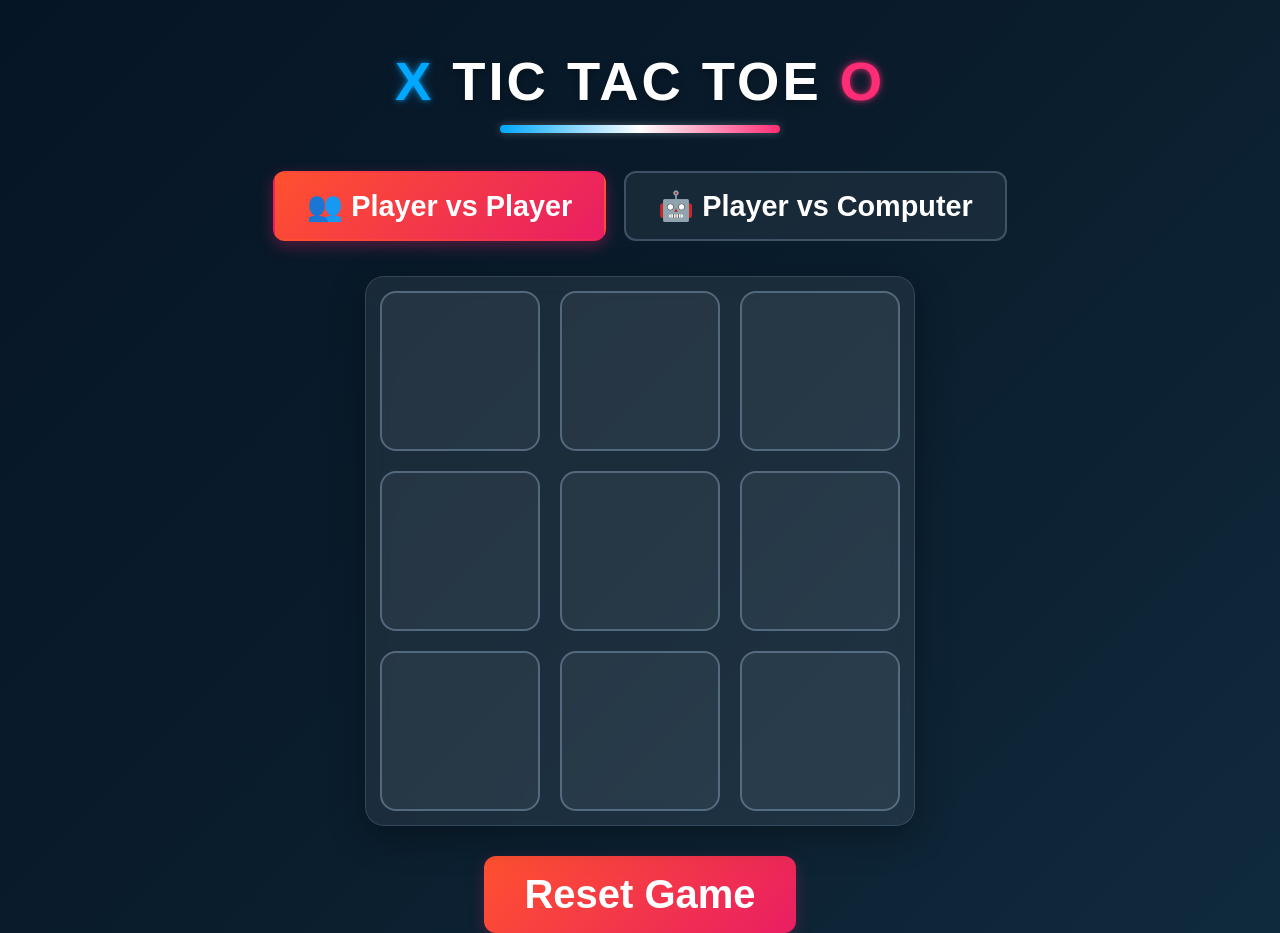
<file: index.html>
<!DOCTYPE html>
<html lang="en">
<head>
    <meta charset="UTF-8" />
    <meta name="viewport" content="width=device-width, initial-scale=1.0" />

    <title>Tic-Tac-Toe Game</title>

    <link rel="stylesheet" href="style.css" />
</head>

<body>

    <main>

        <h1
            class ="game-title">
            <span class="title-x">X</span>
            TIC TAC
            <span class="title-toe"> TOE</span>
            <span class="title-o">O</span>
        </h1>

        <div class="game-mode">

            <button id="pvp-btn" class="mode-btn active">
                👥 Player vs Player
            </button>

            <button id="pvc-btn" class="mode-btn">
                🤖 Player vs Computer
            </button>

        </div>

        <div class="container">

            <div class="game">

                <button class="box"></button>
                <button class="box"></button>
                <button class="box"></button>

                <button class="box"></button>
                <button class="box"></button>
                <button class="box"></button>

                <button class="box"></button>
                <button class="box"></button>
                <button class="box"></button>
                <div class="winning-line"></div>

            </div>

            <div class="msg-container hide">
                <p id="msg"></p>
            </div>

            <button id="reset-btn">Reset Game</button>

            <button id="new-btn" class="hide">
                New Game
            </button>

        </div>

    </main>

    <script src="app.js"></script>

</body>
</html>
</file>
<file: style.css>
* {
    margin: 0;
    padding: 0;
    box-sizing: border-box;

    font-family: 'Poppins', sans-serif;
}

body {
    min-height: 100vh;

    background:
        linear-gradient(
            135deg,
            #061525,
            #0A1D2D,
            #102A3D
        );

    color: #fff;
    text-align: center;
}

main {
    min-height: 100vh;

    display: flex;
    flex-direction: column;

    align-items: center;

    padding-top: 50px;
}

.game-title {
    font-size: 3.4rem;

    font-weight: 800;

    letter-spacing: 3px;

    margin-bottom: 38px;

    color: #ffffff;

    text-transform: uppercase;

    text-shadow:
        0 3px 8px rgba(0, 0, 0, 0.35);

    position: relative;
}


.title-x {
    color: #00A8FF;

    text-shadow:
        0 0 5px rgba(0, 168, 255, 0.7),
        0 0 12px rgba(0, 168, 255, 0.35);
}


.title-o {
    color: #FF2D75;

    text-shadow:
        0 0 5px rgba(255, 45, 117, 0.7),
        0 0 12px rgba(255, 45, 117, 0.35);
}


.game-title::after {
    content: "";

    display: block;

    width: 280px;
    height: 8px;

    margin: 12px auto 0;

    border-radius: 10px;

    background:
        linear-gradient(
            90deg,
            #00A8FF,
            #ffffff,
            #FF2D75
        );

    box-shadow:
        0 0 8px
        rgba(255, 255, 255, 0.25);
}


.game-mode {
    display: flex;

    justify-content: center;
    align-items: center;

    gap: 18px;

    margin-bottom: 35px;
}


.mode-btn {
    padding: 16px 32px;

    border: 2px solid rgba(150, 180, 210, 0.30);

    border-radius: 12px;

    background: rgba(255, 255, 255, 0.06);

    color: #ffffff;

    font-size: 1.8rem;

    font-weight: 600;

    cursor: pointer;

    transition: all 0.3s ease;
}

.mode-btn:hover {
    background: rgba(255, 255, 255, 0.12);

    transform: translateY(-2px);
}

.mode-btn.active {
    background:
        linear-gradient(
            135deg,
            #ff512f,
            #e91e63
        );

    border-color: transparent;

    box-shadow:
        0 5px 15px
        rgba(233, 30, 99, 0.35);
}

.container {
    display: flex;

    flex-direction: column;

    align-items: center;

    gap: 30px;
}

.game {
    position: relative;

    display: grid;

    grid-template-columns: repeat(3, 160px);
    grid-template-rows: repeat(3, 160px);

    gap: 20px;

    background:
        rgba(255, 255, 255, 0.07);

    padding: 14px;

    border-radius: 19px;

    border:
        1px solid rgba(150, 180, 210, 0.20);

    box-shadow:
        0 10px 35px
        rgba(0, 0, 0, 0.35);

    backdrop-filter: blur(12px);
}


.winning-line {
    position: absolute;

    height: 5px;

    background: #4DFF9A;

    border-radius: 10px;

    box-shadow:
        0 0 6px
        rgba(77, 255, 154, 0.9),

        0 0 14px
        rgba(77, 255, 154, 0.7),

        0 0 25px
        rgba(77, 255, 154, 0.45);

    transform-origin: left center;

    display: none;

    pointer-events: none;

    z-index: 20;
}


.box {
    width: 160px;
    height: 160px;

    border-radius: 16px;

    border:
        2px solid
        rgba(150, 180, 210, 0.40);

    background:
        rgba(255, 255, 255, 0.05);

    font-size: 5rem;

    font-weight: bold;

    color: #ffffff;

    display: flex;

    justify-content: center;
    align-items: center;

    cursor: pointer;

    transition: 0.25s ease;
}


.box:hover:not(:disabled) {
    background:
        rgba(255, 255, 255, 0.10);

    cursor: pointer;

    transform: scale(1.05);
}


.box:disabled {
    cursor: not-allowed;
}

.box.x {
    background: linear-gradient(
        180deg,
        #ffffff 0%,
        #66c7ff 18%,
        #00a8ff 55%,
        #0077d9 100%
    );

    -webkit-background-clip: text;
    -webkit-text-fill-color: transparent;
    background-clip: text;

    text-shadow:
        0 1px 1px rgba(255, 255, 255, 0.9),
        0 0 4px rgba(0, 168, 255, 0.8),
        0 0 9px rgba(0, 168, 255, 0.45);
}


.box.o {
    background: linear-gradient(
        180deg,
        #ffffff 0%,
        #ff8fb5 18%,
        #ff2d75 55%,
        #d9004f 100%
    );

    -webkit-background-clip: text;
    -webkit-text-fill-color: transparent;
    background-clip: text;

    text-shadow:
        0 1px 1px rgba(255, 255, 255, 0.9),
        0 0 4px rgba(255, 45, 117, 0.8),
        0 0 9px rgba(255, 45, 117, 0.45);
}

.msg-container {
    font-size: 3rem;

    font-weight: bold;

    min-height: 40px;
}

#msg {
    color: #4DFF9A;

    text-shadow:
        0 0 8px
        rgba(77, 255, 154, 0.5);
}

#reset-btn,
#new-btn {
    padding: 1rem 2.5rem;

    font-size: 2.5rem;

    font-weight: bold;

    color: #ffffff;

    background:
        linear-gradient(
            135deg,
            #ff512f,
            #e91e63
        );

    border: none;

    border-radius: 12px;

    cursor: pointer;

    transition: 0.3s ease;

    box-shadow:
        0 5px 15px
        rgba(233, 30, 99, 0.25);
}

#reset-btn:hover,
#new-btn:hover {
    transform: scale(1.05);

    box-shadow:
        0 8px 20px
        rgba(233, 30, 99, 0.40);
}

.hide {
    display: none !important;
}

@media (max-width: 700px) {

    main {
        padding-top: 25px;
    }

    h1 {
        font-size: 2.2rem;
    }

    .game-mode {
        gap: 8px;
    }

    .mode-btn {
        padding: 10px 12px;

        font-size: 0.85rem;
    }

    .game {
        grid-template-columns:
            repeat(3, 90px);

        grid-template-rows:
            repeat(3, 90px);

        gap: 10px;

        padding: 10px;
    }

    .box {
        width: 90px;
        height: 90px;

        font-size: 2.8rem;
    }
      .msg-container {
        font-size: 1.3rem;
    }

    #reset-btn,
    #new-btn {
        padding: 0.8rem 1.5rem;

        font-size: 1rem;
    }
}
}
</file>
